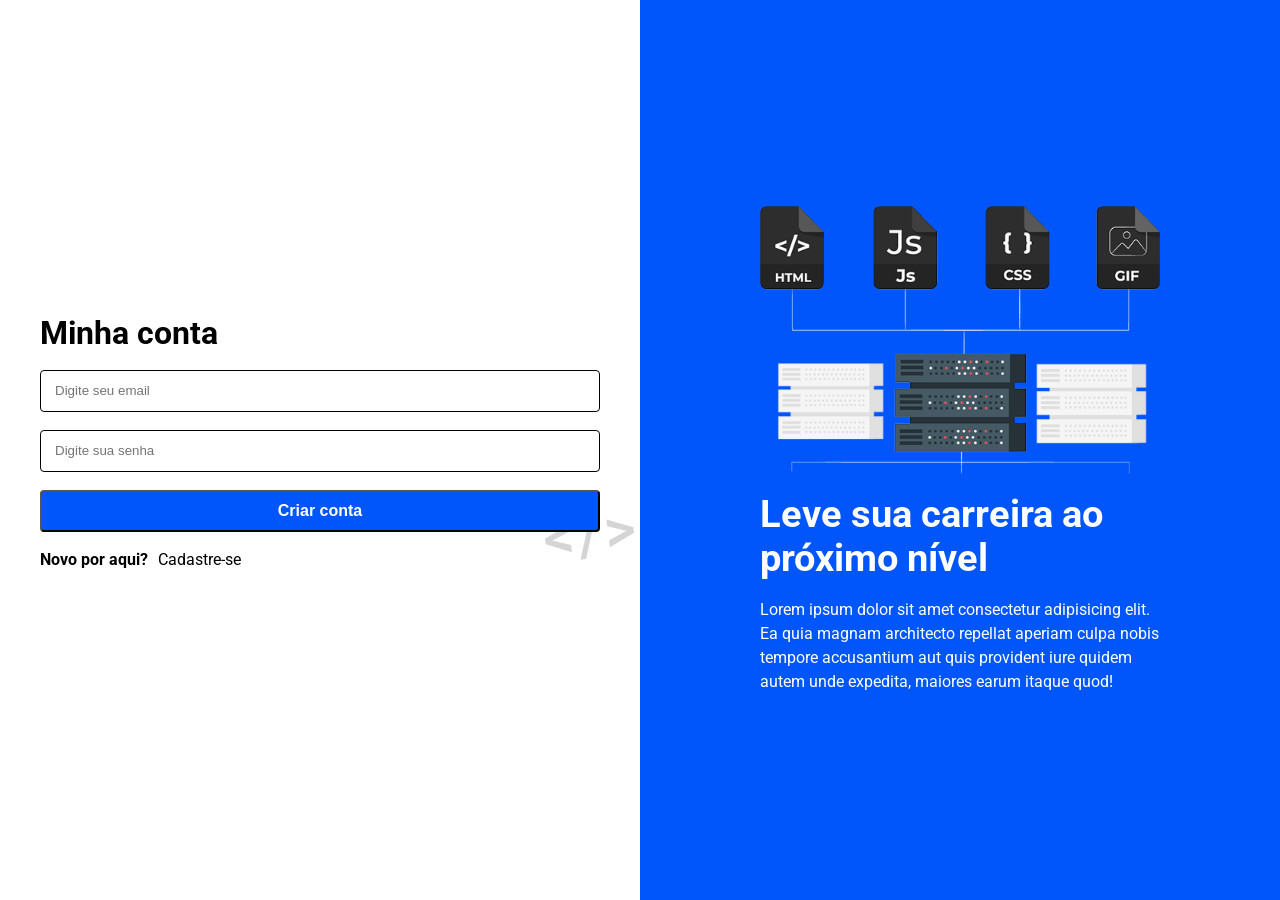
<file: index.html>
<!DOCTYPE html>
<html lang="en">
<head>
  <link rel="preconnect" href="https://fonts.googleapis.com">
  <link rel="preconnect" href="https://fonts.gstatic.com" crossorigin>
  <meta charset="UTF-8">
  <meta name="viewport" content="width=device-width, initial-scale=1.0">
  <title>Página de Cadastro</title>
  <link rel="stylesheet" href="styles.css">
  <link href="https://fonts.googleapis.com/css2?family=Roboto:ital,wght@0,100..900;1,100..900&display=swap" rel="stylesheet">
</head>
<body>
  <main class="container">
    <section class="left">
      <h1>Minha conta</h1>
      <form class="form">
        <input class="input" type="email" placeholder="Digite seu email">
        <input class="input" type="password" placeholder="Digite sua senha">
        <button class="button" type="submit">Criar conta</button>
      </form>
      <div class="area">
        <span class="link">Novo por aqui? <a href="signup.html">Cadastre-se</a></span>
      </div>
    </section>
    <section class="right">
      <img class="info-img" src="assets/model.png" alt="irformações do projeto">
      <h2 class="subtitle">Leve sua carreira ao próximo nível</h2>
      <p class="description">
        Lorem ipsum dolor sit amet consectetur adipisicing elit. Ea quia magnam architecto repellat aperiam culpa nobis tempore accusantium aut quis provident iure quidem autem unde expedita, maiores earum itaque quod!
      </p>
    </section>
  </main>
</body>
</html>
</file>
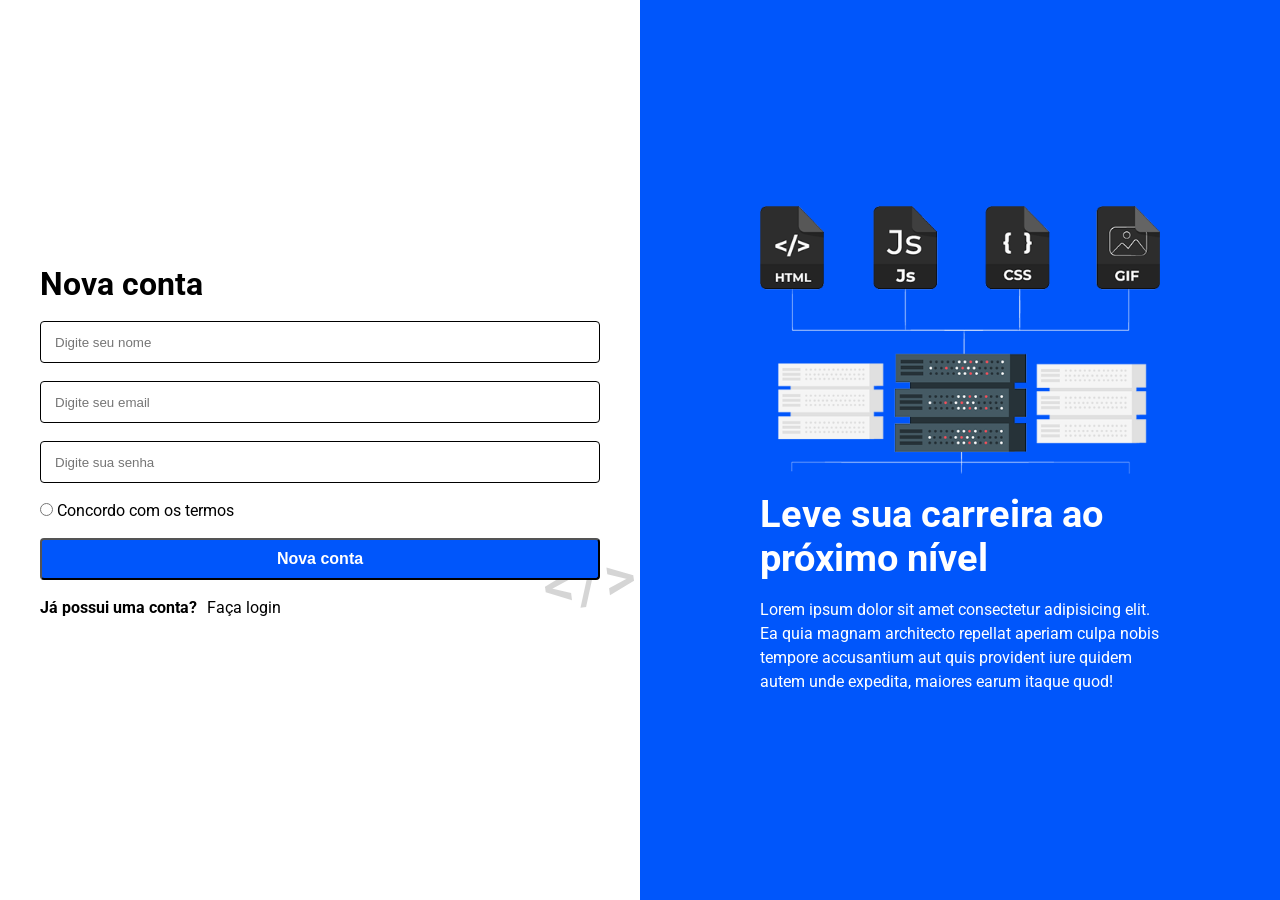
<file: signup.html>
<!DOCTYPE html>
<html lang="en">
<head>
  <link rel="preconnect" href="https://fonts.googleapis.com">
  <link rel="preconnect" href="https://fonts.gstatic.com" crossorigin>
  <meta charset="UTF-8">
  <meta name="viewport" content="width=device-width, initial-scale=1.0">
  <title>Página de cadastro</title>
  <link rel="stylesheet" href="styles.css">
  <link href="https://fonts.googleapis.com/css2?family=Roboto:ital,wght@0,100..900;1,100..900&display=swap" rel="stylesheet">
</head>
<body>
  <main class="container">
    <section class="left">
      <h1>Nova conta</h1>
      <form class="form">
        <input class="input" type="text" placeholder="Digite seu nome">
        <input class="input" type="email" placeholder="Digite seu email">
        <input class="input" type="password" placeholder="Digite sua senha">
        <div class="area">
          <input type="radio" name="termos" id="termos" class="termos">
          <span>Concordo com os termos</span>
        </div>
        <button class="button" type="submit">Nova conta</button>
      </form>
      <div class="area">
        <span class="link">Já possui uma conta? <a href="index.html">Faça login</a></span>
      </div>
    </section>
    <section class="right">
      <img class="info-img" src="assets/model.png" alt="irformações do projeto">
      <h2 class="subtitle">Leve sua carreira ao próximo nível</h2>
      <p class="description">
        Lorem ipsum dolor sit amet consectetur adipisicing elit. Ea quia magnam architecto repellat aperiam culpa nobis tempore accusantium aut quis provident iure quidem autem unde expedita, maiores earum itaque quod!
      </p>
    </section>
  </main>
</body>
</html>
</file>
<file: styles.css>
* {
  margin: 0;
  padding: 0;
  box-sizing: border-box;
}

body {
  font-family: "Roboto", sans-serif;
  background-color: #ffffff;
  width: 100%;
}

.container {
  display: flex;
  flex-direction: row;
  align-items: center;
  justify-content: center;
  margin: 0 auto;
}

.left {
  flex: 1;
  display: flex;
  flex-direction: column;
  justify-content: center;
  align-items: center;
  padding: 0 24px;

  & h1 {
    width: 100%;
    max-width: 560px;
    margin-bottom: 18px;
    font-size: 32px;
  }
}

.form {
  position: relative;
  display: flex;
  flex-direction: column;
  width: 100%;
  max-width: 560px;
  z-index: 9;
}

.input {
  border: 1px solid #000000;
  border-radius: 4px;
  margin-bottom: 18px;
  min-width: 100%;
  padding: 0 14px;
}

.form input[type="text"], .form input[type="email"], .form input[type="password"] {
  height: 42px;
}

.button {
  background-color: #0056fb;
  height: 42px;
  border-radius: 4px;
  color: #ffffff;
  font-size: 16px;
  font-weight: bold;
  width: 100%;
  max-width: 560px;
  cursor: pointer;
  margin-bottom: 18px;
  transition: background-color 0.5s linear;
  z-index: 2;

  &:hover {
    background-color: #008afb;
  }
}

.area {
  width: 100%;
  max-width: 560px;
  margin-bottom: 18px;
}

.link {
  align-self: flex-start;
  font-weight: bold;

  & a {
    text-decoration: none;
    color: #000000;
    font-weight: normal;
    margin-left: 6px;
  }
}

.right {
  flex: 1;
  background-color: #0056fb;
  height: 100vh;
  display: flex;
  flex-direction: column;
  align-items: center;
  justify-content: center;
  padding: 0 24px;
}

.info-img {
  width: 100%;
  max-width: 400px;
  height: auto;
  margin-bottom: 18px;
}

.subtitle {
  max-width: 400px;
  font-size: 38px;
  color: #ffffff;
  margin-bottom: 18px;
}

.description {
  max-width: 400px;
  line-height: 150%;
  color: #ffffff;
}

.form::before {
  content: "";
  position: absolute;
  background-image: url(/assets/Vector\ \(65\).svg);
  background-size: 90px;
  background-repeat: no-repeat;
  z-index: 1;
  width: 90px;
  height: 90px;
  bottom: -50px;
  right: -35px;
}

@media (max-width: 700px) {
  .container {
    flex-direction: column;
    min-height: 100vh;
  }

  .left {
    width: 85%;
    padding: 24px 0;

    & h1 {
      margin-bottom: 18px;
    }
  }

  .right {
    padding: 32px 0;
    width: 100%;
    height: 100%;
  }

  .form::before {
    background-size: 80px;
    width: 84px;
    height: 84px;
    bottom: -46px;
    right: -30px;
  }
}

@media (max-width: 375px) {
  .info-img {
    width: 85%;
  }

  .subtitle {
    margin-bottom: 18px;
    font-size: 32px;
    max-width: 400px;
    padding: 0 14px;
    text-align: center;
  }

  .description {
    max-width: 400px;
    padding: 0 14px;
  }
}
</file>
